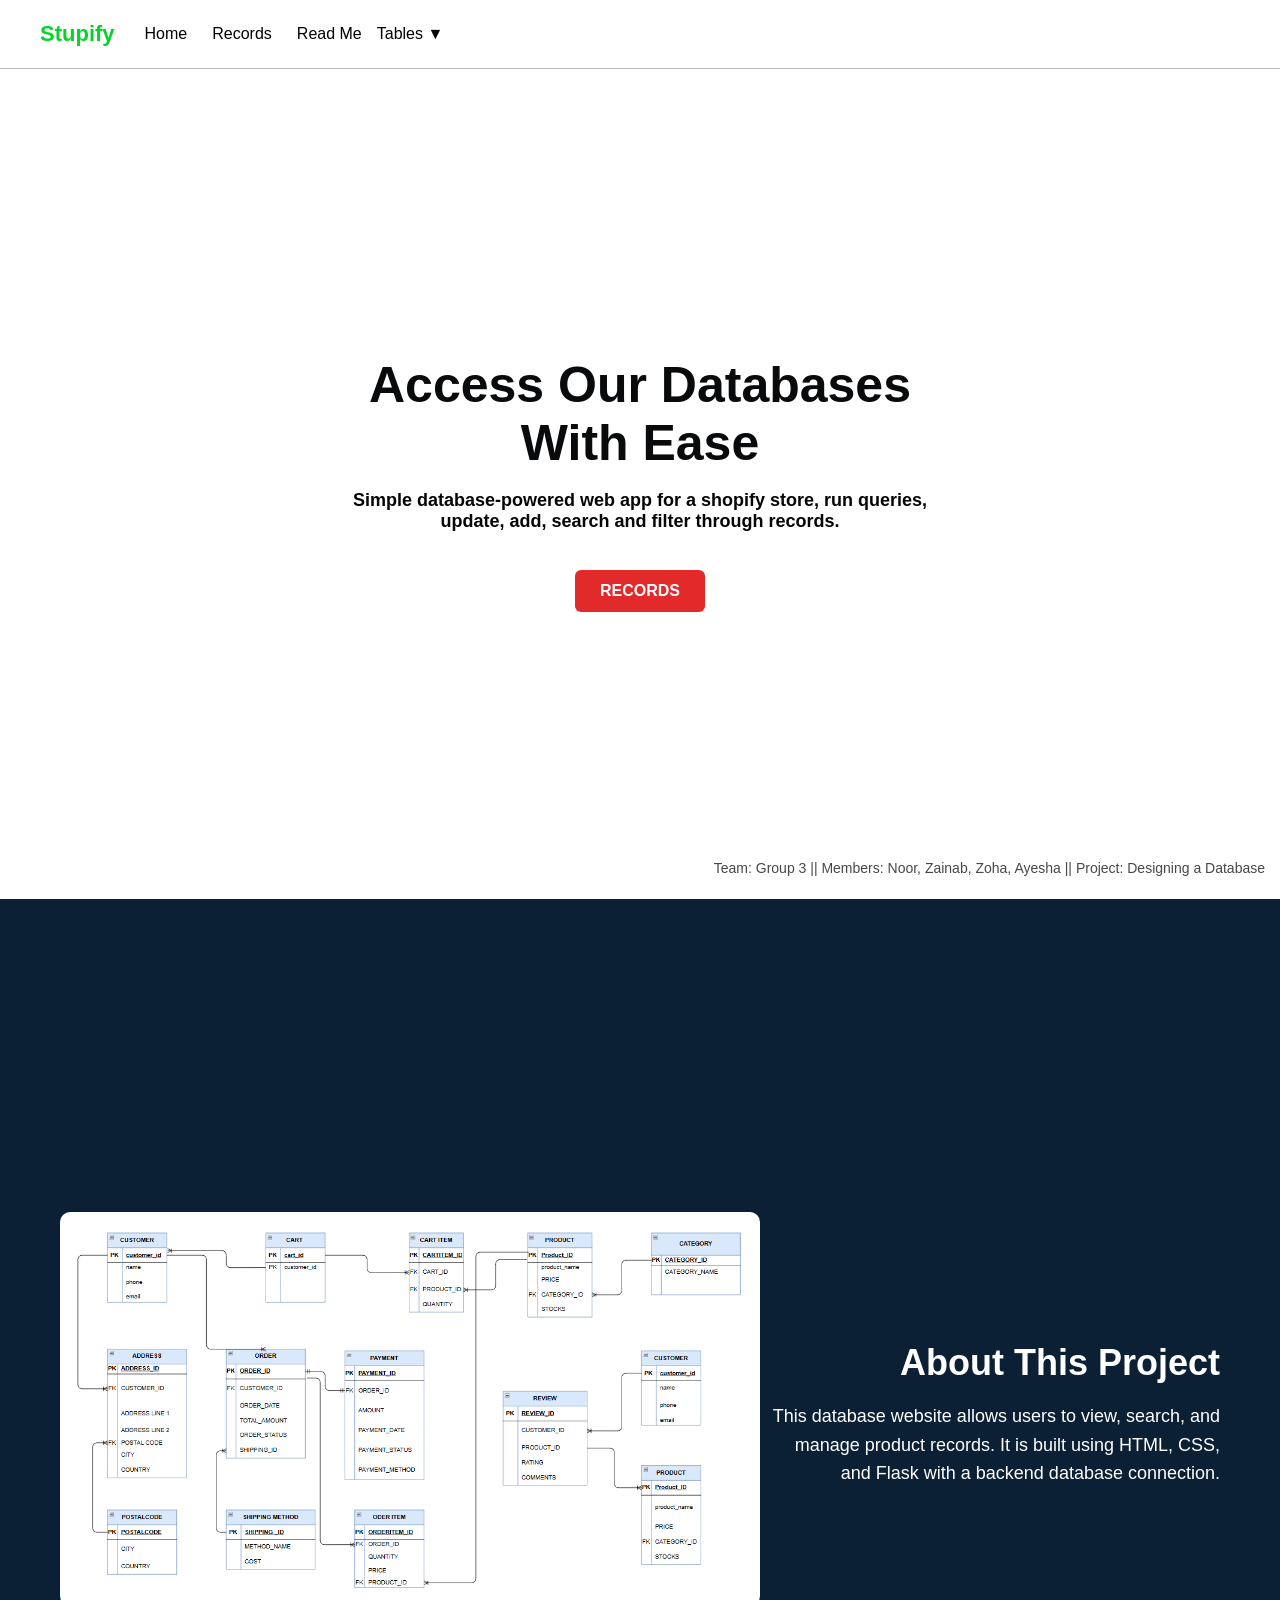
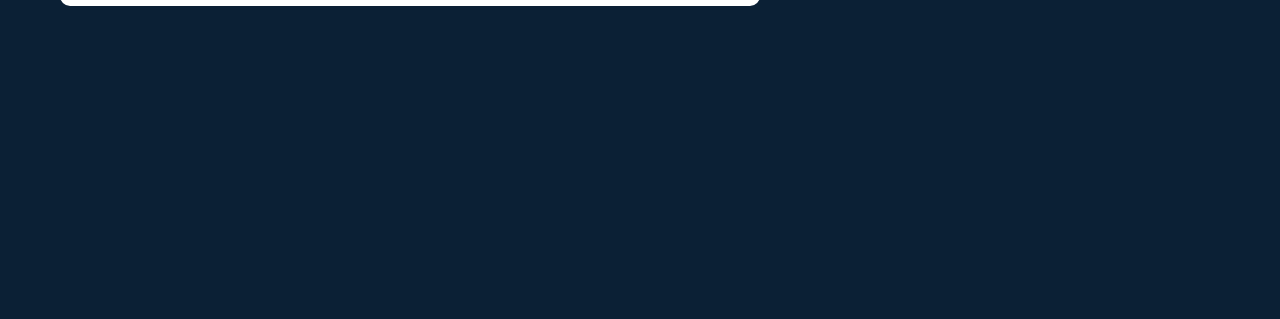
<file: index.html>
<!DOCTYPE html>
<html>
<head>
    <title>Home</title>
    <link rel="stylesheet" href="style.css">
</head>

<body>

<nav class="navbar">

    <div class="left-nav">
        <div class="logo">Stupify</div>

        <ul class="nav-links">
            <li><a href="index.html">Home</a></li>
            <li><a href="records.html">Records</a></li>
            <li><a href="ReadMe.html">Read Me</a></li>
        </ul>
    </div>
<div class="dropdown">
    <button class="dropbtn">Tables ▼</button>

    <div class="dropdown-content">
        <a href="home.html">Home</a>
        <a href="products.html">Records</a>
        <a href="ReadMe.html">About</a>
    </div>
</div>

</nav>

<div class="center-content">
    <h1>Access Our Databases <br> With Ease<h1>
    <p>Simple database-powered web app for a shopify store, run queries, 
        <br>update, add, search and filter through records.</p>
        <a href="records.html" class="hero-button">RECORDS</a>

</div>

<div class="full-section">

    <img src="ERD Diagram.png" alt="ERD DIAGRAM" class="section-image">

    <div class="section-text">
        <h2>About This Project</h2>
        <p>
            This database website allows users to view, search, 
            and manage product records.
            It is built using HTML, CSS, and Flask 
            with a backend database connection.
        </p>
    </div>

</div>








<div class="footer-info">
    <p>Team: Group 3 || Members: Noor, Zainab, Zoha, Ayesha || Project: Designing a Database </p>
</div>
</body>
</html>
</file>
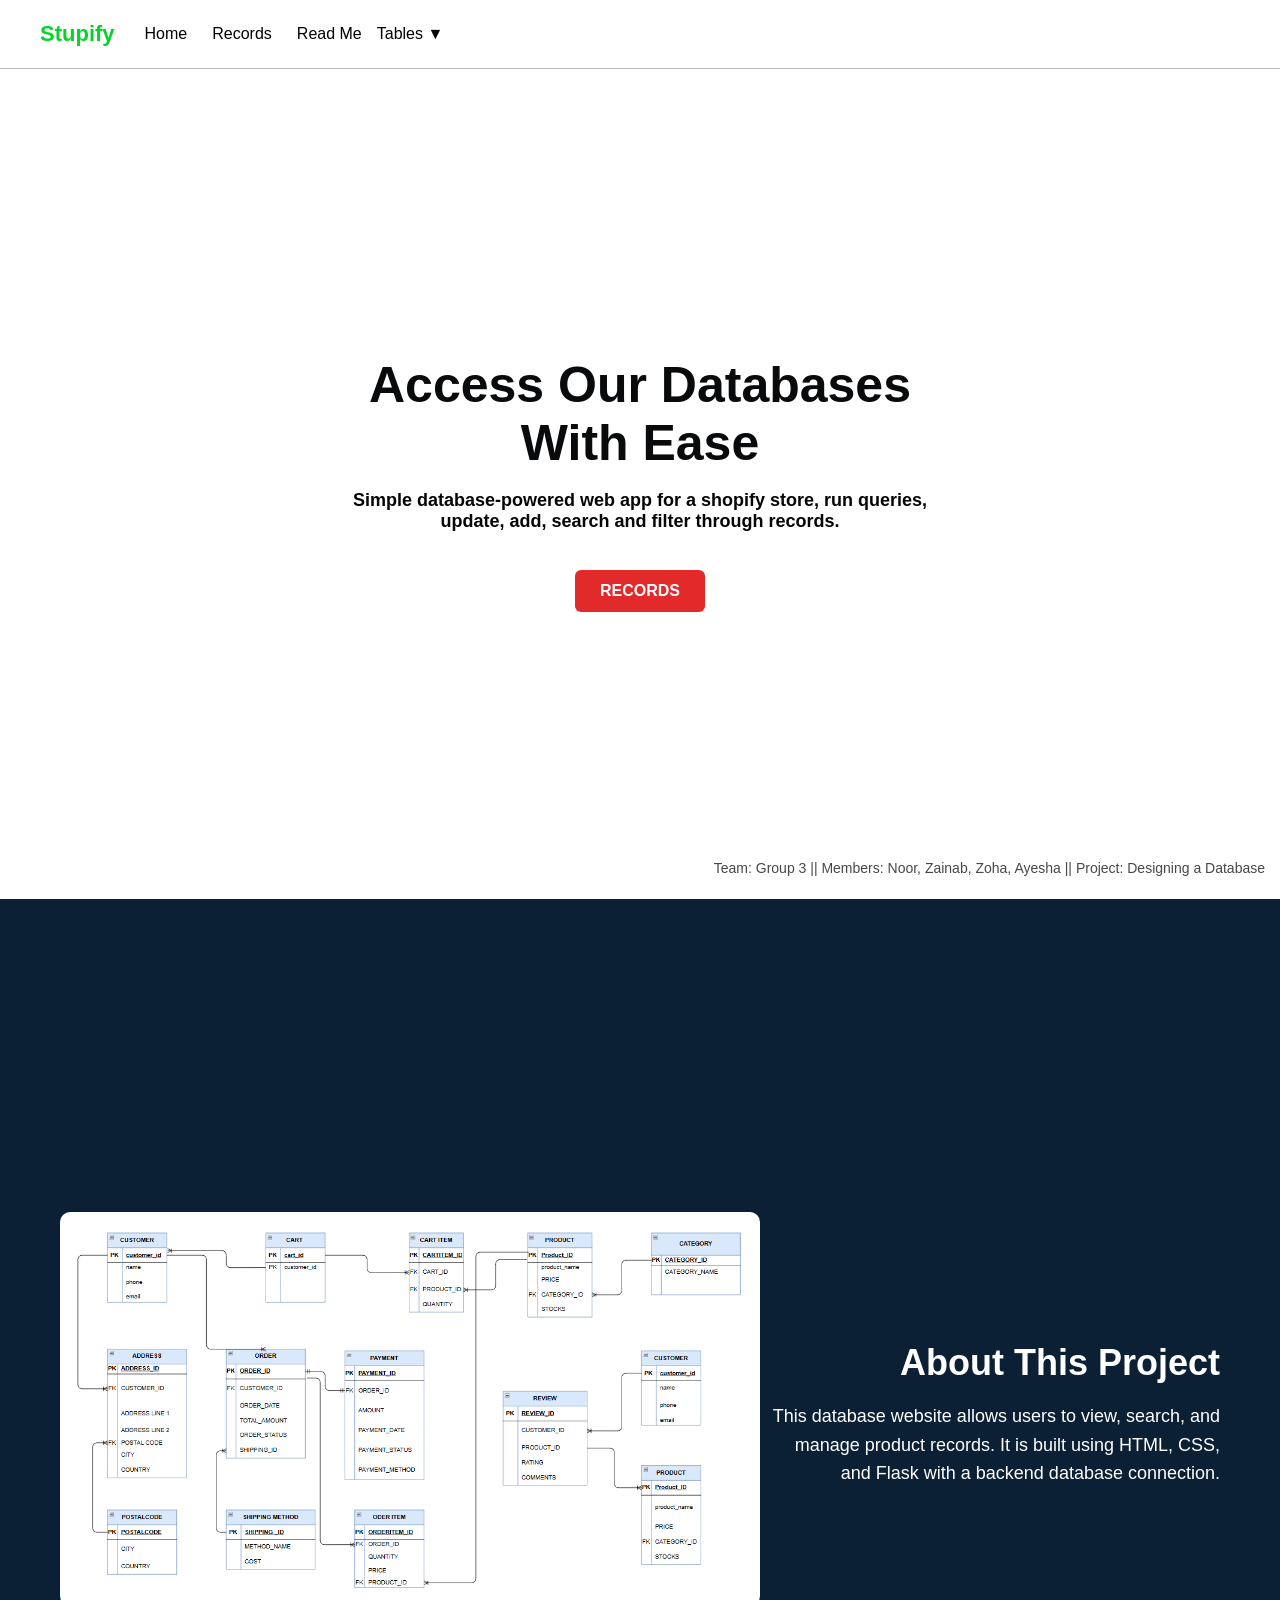
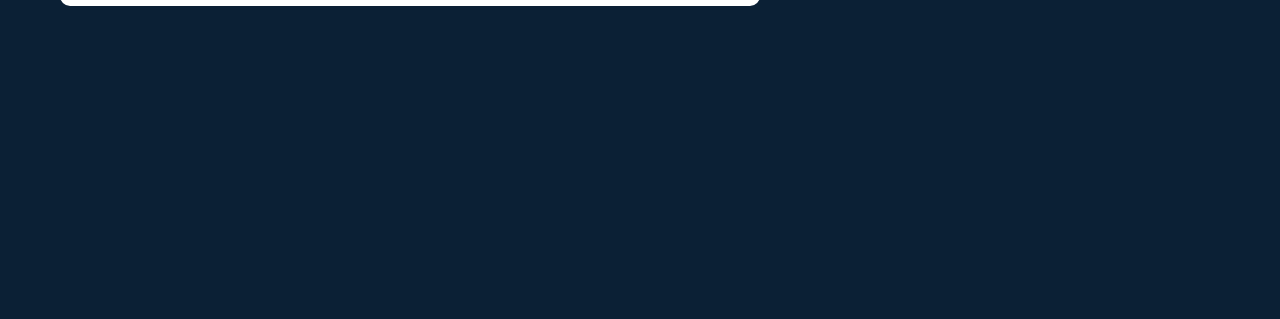
<file: home.html>
<!DOCTYPE html>
<html>
<head>
    <title>Home</title>
    <link rel="stylesheet" href="style.css">
</head>

<body>

<nav class="navbar">

    <div class="left-nav">
        <div class="logo">Stupify</div>

        <ul class="nav-links">
            <li><a href="home.html">Home</a></li>
            <li><a href="records.html">Records</a></li>
            <li><a href="ReadMe.html">Read Me</a></li>
        </ul>
    </div>
<div class="dropdown">
    <button class="dropbtn">Tables ▼</button>

    <div class="dropdown-content">
        <a href="home.html">Home</a>
        <a href="products.html">Records</a>
        <a href="ReadMe.html">About</a>
    </div>
</div>

</nav>

<div class="center-content">
    <h1>Access Our Databases <br> With Ease<h1>
    <p>Simple database-powered web app for a shopify store, run queries, 
        <br>update, add, search and filter through records.</p>
        <a href="records.html" class="hero-button">RECORDS</a>

</div>

<div class="full-section">

    <img src="ERD Diagram.png" alt="ERD DIAGRAM" class="section-image">

    <div class="section-text">
        <h2>About This Project</h2>
        <p>
            This database website allows users to view, search, 
            and manage product records.
            It is built using HTML, CSS, and Flask 
            with a backend database connection.
        </p>
    </div>

</div>








<div class="footer-info">
    <p>Team: Group 3 || Members: Noor, Zainab, Zoha, Ayesha || Project: Designing a Database </p>
</div>
</body>
</html>
</file>
<file: style.css>
/* =======================
   GLOBAL STYLES
======================= */
@keyframes fadeUp {
    from {
        opacity: 0;
        transform: translateY(20px);
    }
    to {
        opacity: 1;
        transform: translateY(0);
    }
}

body {
    margin: 0;
    font-family: Arial, sans-serif;
    background-color: #ffffff;
}

/* =======================
   NAVBAR
======================= */
.navbar {
    background-color: #ffffff;
    padding: 15px 40px;
    border-bottom: 1px solid #bab9b9;
    display: flex;
    align-items: center;
}

.left-nav {
    display: flex;
    align-items: center;
    gap: 30px;
}

.logo {
    color: rgb(6, 213, 40);
    font-size: 22px;
    font-weight: bold;
}

.nav-links {
    list-style: none;
    display: flex;
    margin: 0;
    padding: 0;
    gap: 25px;
}

.nav-links li {
    margin: 0;
}

.nav-links a {
    text-decoration: none;
    color: rgb(2, 2, 2);
    font-size: 16px;
    transition: 0.3s;
}

.nav-links a:hover {
    color: #00bcd4;
}

/* =======================
   PAGE CONTAINER
======================= */
.container {
    padding: 40px;
}

h1 {
    margin-bottom: 25px;
    color: #2c3e50;
}

/* =======================
   SEARCH BAR
======================= */
.search-bar {
    margin-bottom: 25px;
    display: flex;
    gap: 10px;
}

.search-bar input {
    padding: 10px;
    width: 300px;
    border: 1px solid #ccc;
    border-radius: 6px;
    outline: none;
}

.search-bar input:focus {
    border-color: #00bcd4;
}

.search-bar button {
    padding: 10px 15px;
    background-color: #17da24;
    border: none;
    color: white;
    border-radius: 6px;
    cursor: pointer;
    transition: 0.3s;
}

.search-bar button:hover {
    background-color: #094713;
}

/* =======================
   PRODUCT TABLE
======================= */
.product-table {
    width: 100%;
    border-collapse: collapse;
    background-color: white;
    border-radius: 8px;
    overflow: hidden;
    box-shadow: 0 2px 8px rgba(0,0,0,0.1);
}

.product-table th {
    background-color: #8ad6a6;
    color: white;
    text-align: left;
    padding: 12px;
}

.product-table td {
    padding: 12px;
    border-bottom: 1px solid #eee;
}

.product-table tr:hover {
    background-color: #f1f9fb;
}

/* =======================
   LINKS
======================= */
a {
    color: #00bcd4;
    text-decoration: none;
}

a:hover {
    text-decoration: underline;
}

/* =======================
   CENTER CONTENT
======================= */
.center-content {
    height: calc(100vh - 70px);
    display: flex;
    flex-direction: column;
    justify-content: center;
    align-items: center;
    text-align: center;
}

.center-content h1 {
    font-size: 50px;
    color: #080a0b;
    margin: 0;
    font-weight: bold;
    animation: fadeUp 1.3s ease-out;
}

.center-content p {
    font-size: 18px;
    color: #060505;
    animation: fadeUp 1.6s ease-out;
}

.hero-button {
    margin-top: 20px;
    display: inline-block;
    padding: 12px 25px;
    background-color: #e32a2a;
    color: white;
    text-decoration: none;
    font-size: 16px;
    font-weight: bold;
    border-radius: 6px;
    transition: 0.3s;
    animation: fadeUp 1.8s ease-out;
}

.hero-button:hover {
    background-color: #972222;
    transform: scale(1.05);
}

/* =======================
   DROPDOWN
======================= */
.dropdown {
    position: relative;
    display: inline-block;
}

.dropbtn {
    background-color: #ffffff;
    color: rgb(0, 0, 0);
    padding: 10px 15px;
    font-size: 16px;
    border: none;
    cursor: pointer;
}

.dropdown-content {
    display: none;
    position: absolute;
    right: 0;
    top: 100%;
    background-color: white;
    min-width: 160px;
    box-shadow: 0px 4px 10px rgba(0,0,0,0.2);
    z-index: 1000;
}

.dropdown-content a {
    color: black;
    padding: 10px 12px;
    text-decoration: none;
    display: block;
}

.dropdown-content a:hover {
    background-color: #ffffff;
}

.dropdown:hover .dropdown-content {
    display: block;
}

/* =======================
   FULL SECTION (UPDATED)
======================= */
@keyframes slideInRight {
    from {
        opacity: 0;
        transform: translateX(80px);
    }
    to {
        opacity: 1;
        transform: translateX(0);
    }
}

.full-section {
    height: 100vh;
    display: flex;
    align-items: center;
    justify-content: space-between; /* ✔ image left, text right */

    background-color: #0b2035;
    padding: 60px;
}

/* NEW image */
.section-image {
    width: 70%;
    max-width: 700px;
    border-radius: 10px;
}

/* NEW text container */
.section-text {
    width: 50%;
    text-align: right;
    animation: slideInRight 1s ease-out;
}

.section-text h2 {
    font-size: 36px;
    color: #fffefe;
    margin-bottom: 15px;
}

.section-text p {
    font-size: 18px;
    color: #ffffff;
    max-width: 700px;
    line-height: 1.6;
}

/* =======================
   FOOTER
======================= */
.footer-info {
    position: fixed;
    bottom: 10px;
    right: 15px;
    font-size: 14px;
    color: #1b1a1a;
    opacity: 0.8;
}
</file>
